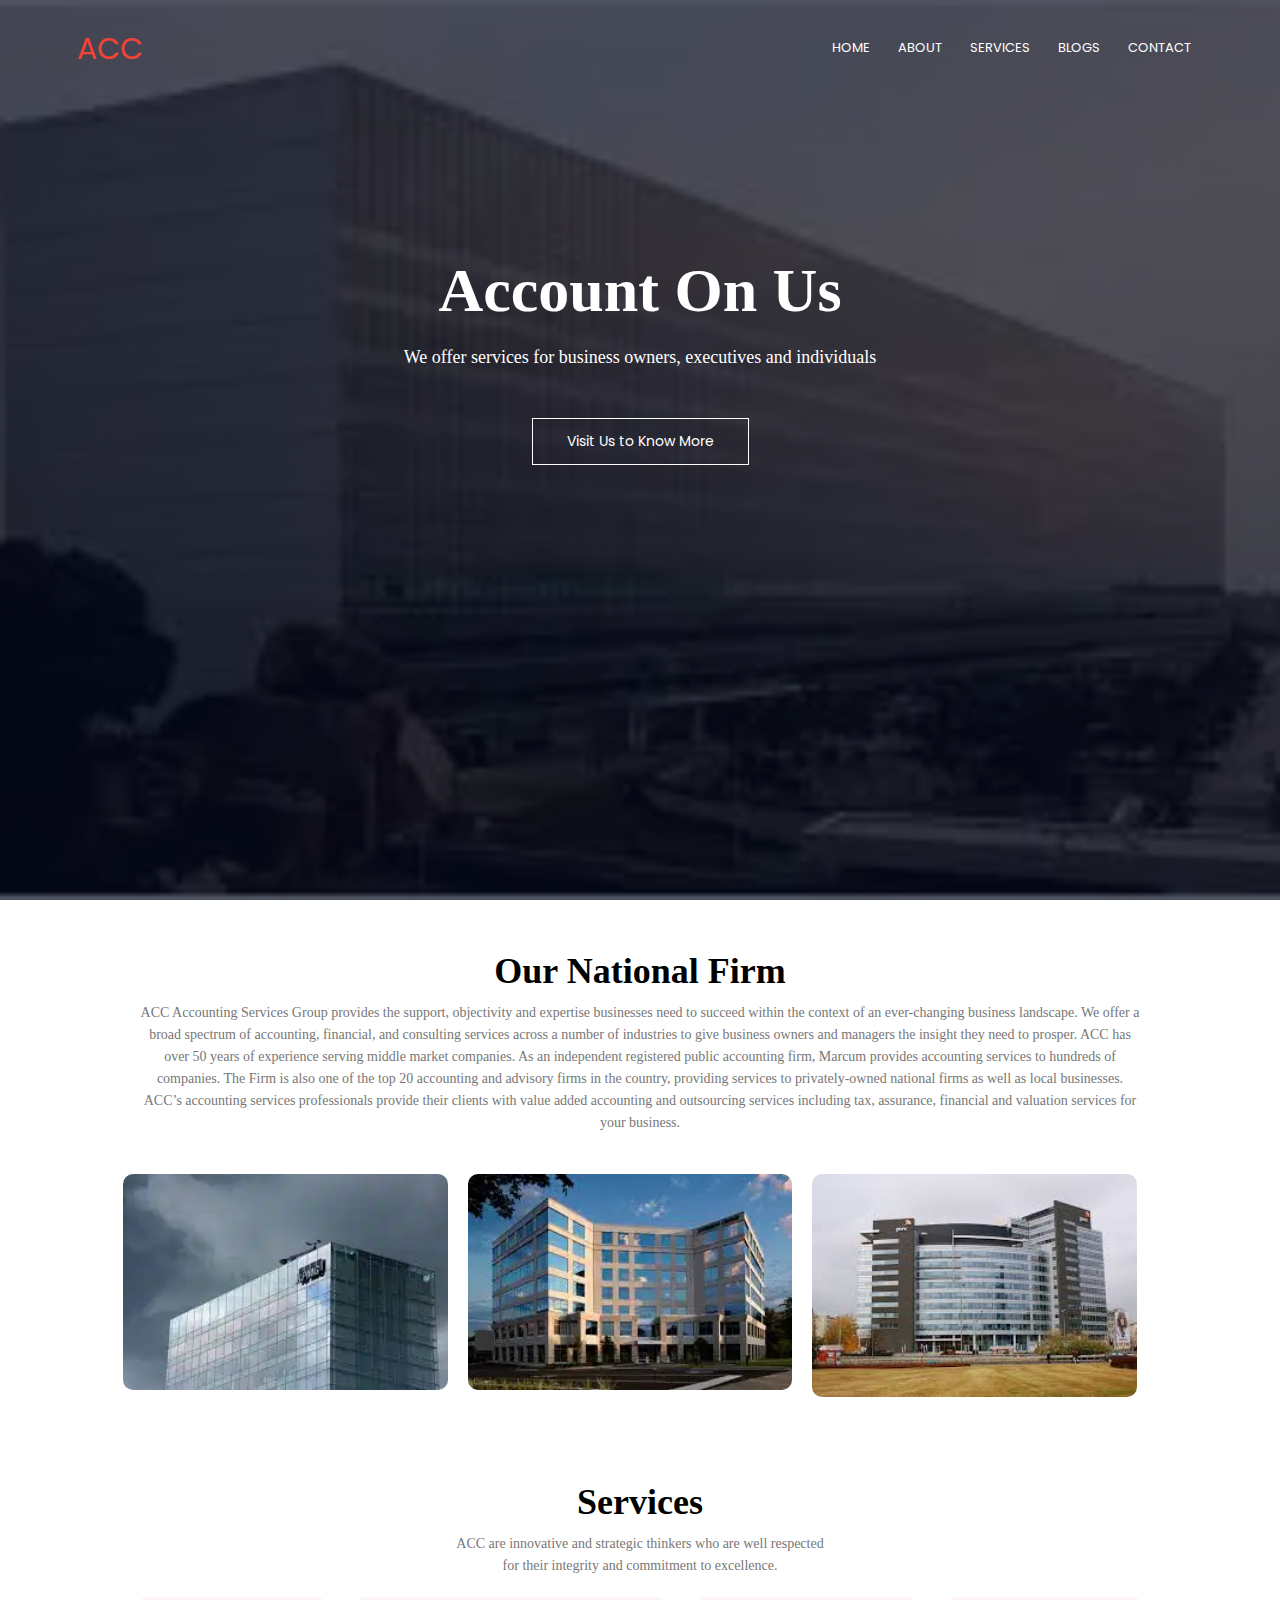
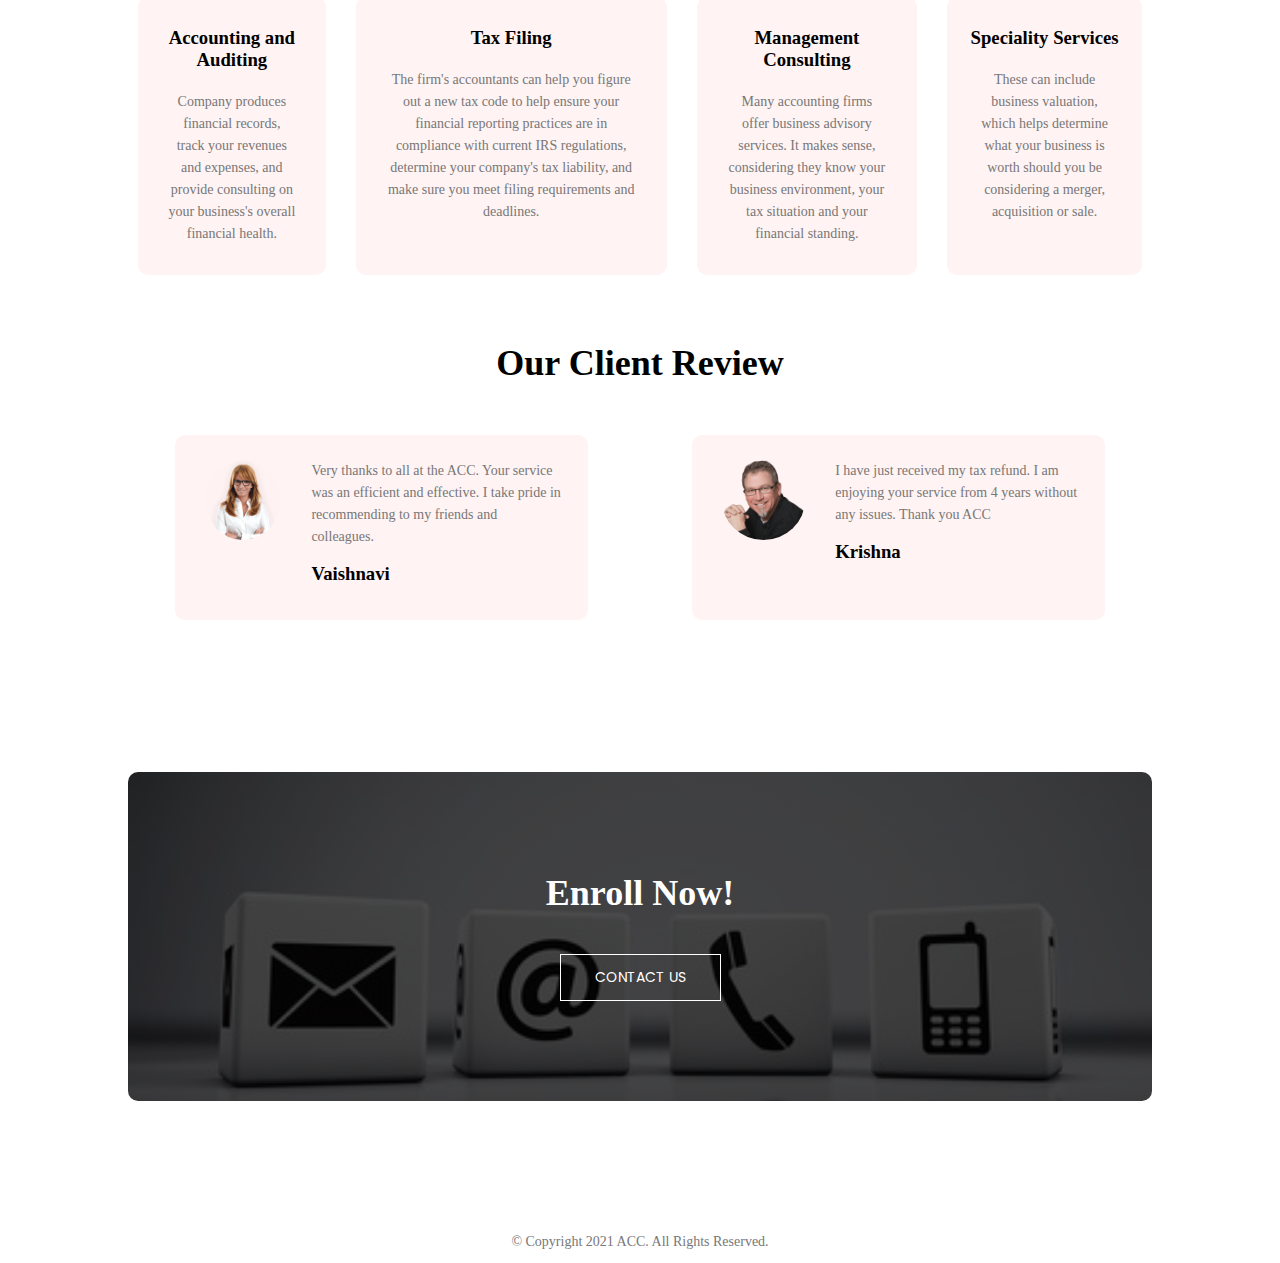
<file: index.html>
<!DOCTYPE html>
<html lang="en">
<head>
    <meta charset="UTF-8">
    <meta name="viewport" content="width=device-width,initial-scale=1.0">
    <title>Accounting</title>
    <link rel="stylesheet" href="styles.css">
    <link rel="preconnect" href="https://fonts.googleapis.com">
<link rel="preconnect" href="https://fonts.gstatic.com" crossorigin>
<link href="https://fonts.googleapis.com/css2?family=Poppins:wght@100;300;400;500;600;700&display=swap" rel="stylesheet">
<link rel="stylesheet" href="https://use.fontawesome.com/releases/v5.15.3/css/all.css" integrity="sha384-SZXxX4whJ79/gErwcOYf+zWLeJdY/qpuqC4cAa9rOGUstPomtqpuNWT9wdPEn2fk" crossorigin="anonymous">
</head>
<body>
    <section class="header">
        <nav>
            <a href="index.html">
                <div class="nav-logo">ACC</div>
            </a> 
            <div class="nav-links" id="navLinks">
                <i class="fa fa-times" onClick="hideMenu()"></i>
                <ul>
                    <li><a href="index.html">HOME</a></li>
                    <li><a href="about.html">ABOUT</a></li>
                    <li><a href="services.html">SERVICES</a></li>
                    <li><a href="blogs.html">BLOGS</a></li>
                    <li><a href="contact.html">CONTACT</a></li>
                </ul>
            </div>
            <i class="fa fa-bars" onClick="showMenu()"></i>
        </nav>
        <div class="text-box">
            <h1>Account On Us</h1>
            <p>We offer services for business owners, executives and individuals</p>
            <a href="about.html" class="hero-btn">Visit Us to Know More</a>

        </div>
    </section>

    <!--------------OFFICES------------------>

    <section class="offices">
        <h1>Our National Firm</h1>
        <p>ACC Accounting Services Group provides the support, objectivity and expertise businesses need to succeed within the context of an ever-changing business landscape. We offer a broad spectrum of accounting, financial, and consulting services across a number of industries to give business owners and managers the insight they need to prosper.

            ACC has over 50 years of experience serving middle market companies. As an independent registered public accounting firm, Marcum provides accounting services to hundreds of companies. The Firm is also one of the top 20 accounting and advisory firms in the country, providing services to privately-owned national firms as well as local businesses.
            
            ACC’s accounting services professionals provide their clients with value added accounting and outsourcing services including tax, assurance, financial and valuation services for your business.</p>

            <div class="row">
                <div class="offices-col">
                    <img src="images/img-4.jpg">
                    <div class="layer">
                        <h3>HYDERABAD</h3>
                    </div>
                </div>
                <div class="offices-col">
                    <img src="images/img-10.jpg">
                    <div class="layer">
                        <h3>MUMBAI</h3>
                    </div>
                </div>
                <div class="offices-col">
                    <img src="images/img-6.jpg">
                    <div class="layer">
                        <h3>DELHI</h3>
                    </div>
                </div>
            </div>
    </section>

    <!---------------Services---------------->

    <section class="services">
        <h1>Services</h1>
        <p>ACC are innovative and strategic thinkers who are well respected <br>for their integrity and commitment to excellence.</p>

        <div class="row">
            <div class="services-column">
                <h3>Accounting and Auditing</h3>
                <p>Company produces financial records, track your revenues and expenses, and provide consulting on your business's overall financial health.</p>
            </div>
            <div class="services-column">
                <h3>Tax Filing</h3>
                <p>The firm's accountants can help you figure out a new tax code to help ensure your financial reporting practices are in compliance with current IRS regulations, determine your company's tax liability, and make sure you meet filing requirements and deadlines. </p>
            </div>
            <div class="services-column">
                <h3>Management Consulting</h3>
                <p>Many accounting firms offer business advisory services. It makes sense, considering they know your business environment, your tax situation and your financial standing.</p>
            </div>
            <div class="services-column">
                <h3>Speciality Services</h3>
                <p>These can include business valuation, which helps determine what your business is worth should you be considering a merger, acquisition or sale.</p>
            </div>
        </div>
    </section>


    <!-----------------TESTIMONIALS------------------>

    <section class="testimonials">
        <h1>Our Client Review</h1>
        <div class="row">
            <div class="testimonial-col">
                <img src="images/img-11.jpg">
                
                <div>
                    <p>Very thanks to all at the ACC. Your service was an efficient and effective. I take pride in recommending to my friends and colleagues.</p>
                    <h3>Vaishnavi</h3>
                    <i class="fa fa-star"></i>
                    <i class="fa fa-star"></i>
                    <i class="fa fa-star"></i>
                    <i class="fa fa-star"></i>
                    <i class="far fa-star"></i>
                </div>
            </div>
            <div class="testimonial-col">
                <img src="images/img-12.jpg">
                <div>
                    <p>I have just received my tax refund. I am enjoying your service from 4 years without any issues. Thank you ACC</p>
                    <h3>Krishna</h3>
                    <i class="fa fa-star"></i>
                    <i class="fa fa-star"></i>
                    <i class="fa fa-star"></i>
                    <i class="fa fa-star"></i>
                    <i class="fas fa-star-half-alt"></i>
                </div>
            </div>
        </div>
        
    </section>


    <!-----------CONTACT-------------------->

    <section class="contact">
        <h1>Enroll Now!</h1>
        <a href="contact.html" class="hero-btn">CONTACT US</a>
    </section>

    <!------------Footer-------------------->
    
    <section class="footer">        
        <div class="icons">
            <a href="https://www.facebook.com/"><i class="fab fa-facebook-f"></i></a>
            <a href="https://twitter.com/?lang=en"><i class="fab fa-twitter"></i></a>
            <a href="https://www.instagram.com/"><i class="fab fa-instagram"></i></a>
            <a href="https://www.linkedin.com/"><i class="fab fa-linkedin"></i></a>
        </div>
        <p> © Copyright 2021 ACC. All Rights Reserved.</p>
    </section>


    <!-------Javascript for toggle menu------>

    <script>
        var navLinks = document.getElementById("navLinks");

        function showMenu() {
            navLinks.style.right = "0";
        }
        function hideMenu() {
            navLinks.style.right = "-200px";
        }

    </script>
</body>
</html>
</file>
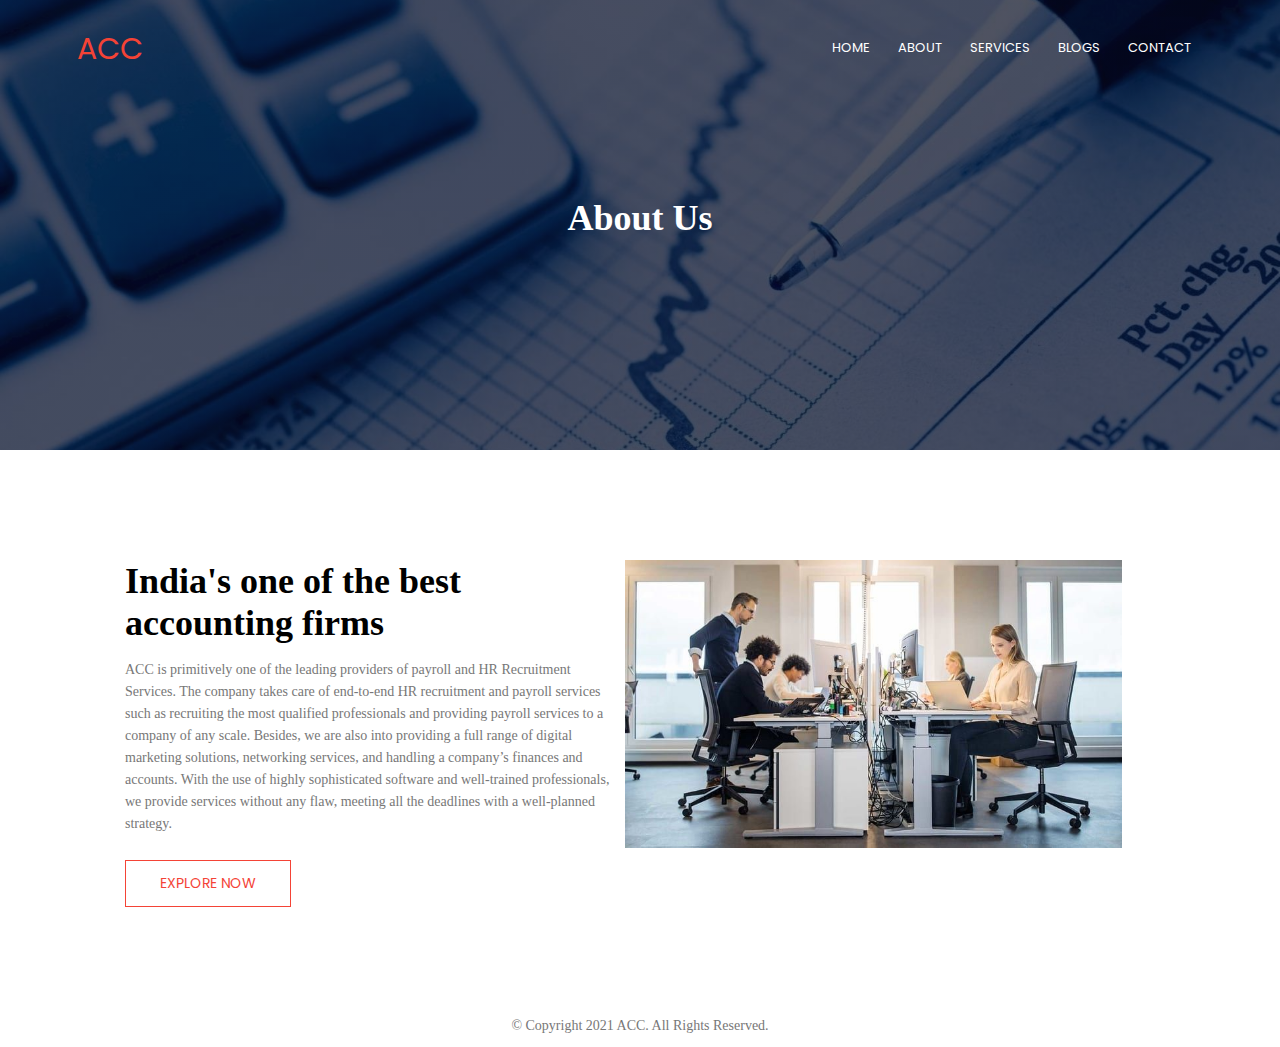
<file: about.html>
<!DOCTYPE html>
<html lang="en">
<head>
    <meta charset="UTF-8">
    <title>Accounting</title>
    <link rel="stylesheet" href="styles.css">
    <link rel="preconnect" href="https://fonts.googleapis.com">
<link rel="preconnect" href="https://fonts.gstatic.com" crossorigin>
<link href="https://fonts.googleapis.com/css2?family=Poppins:wght@100;300;400;500;600;700&display=swap" rel="stylesheet">
<link rel="stylesheet" href="https://use.fontawesome.com/releases/v5.15.3/css/all.css" integrity="sha384-SZXxX4whJ79/gErwcOYf+zWLeJdY/qpuqC4cAa9rOGUstPomtqpuNWT9wdPEn2fk" crossorigin="anonymous">
</head>
<body>
    <section class="sub-header">
        <nav>
            <a href="index.html">
                <div class="nav-logo">ACC</div>
            </a> 
            <div class="nav-links" id="navLinks">
                <i class="fa fa-times" onClick="hideMenu()"></i>
                <ul>
                    <li><a href="index.html">HOME</a></li>
                    <li><a href="about.html">ABOUT</a></li>
                    <li><a href="services.html">SERVICES</a></li>
                    <li><a href="blogs.html">BLOGS</a></li>
                    <li><a href="contact.html">CONTACT</a></li>
                </ul>
            </div>
            <i class="fa fa-bars" onClick="showMenu()"></i>
        </nav>
        <h1>About Us</h1>
    </section>

    <!----------------ABOUT US CONTENT------------->

    <section class="about-us">
        <div class="row">
            <div class="about-col">
                <h1>India's one of the best accounting firms</h1>
                <p>ACC is primitively one of the leading providers of payroll and HR Recruitment Services. The company takes care of end-to-end HR recruitment and payroll services such as recruiting the most qualified professionals and providing payroll services to a company of any scale. Besides, we are also into providing a full range of digital marketing solutions, networking services, and handling a company’s finances and accounts.
                With the use of highly sophisticated software and well-trained professionals, we provide services without any flaw, meeting all the deadlines with a well-planned strategy.
                </p>
                <a href="" class="hero-btn red-btn">EXPLORE NOW</a>
            </div>
            <div class="about-col">
                <img src="images/about-2.jpg">
            </div>
        </div>

    </section>
    

    <!------------Footer-------------------->
    
    <section class="footer">        
        <div class="icons">
            <i class="fab fa-facebook-f"></i>
            <i class="fab fa-twitter"></i>
            <i class="fab fa-instagram"></i>
            <i class="fab fa-linkedin"></i>
        </div>
        <p> © Copyright 2021 ACC. All Rights Reserved.</p>
    </section>


    <!-------Javascript for toggle menu------>

    <script>
        var navLinks = document.getElementById("navLinks");

        function showMenu() {
            navLinks.style.right = "0";
        }
        function hideMenu() {
            navLinks.style.right = "-200px";
        }

    </script>
</body>
</html>
</file>
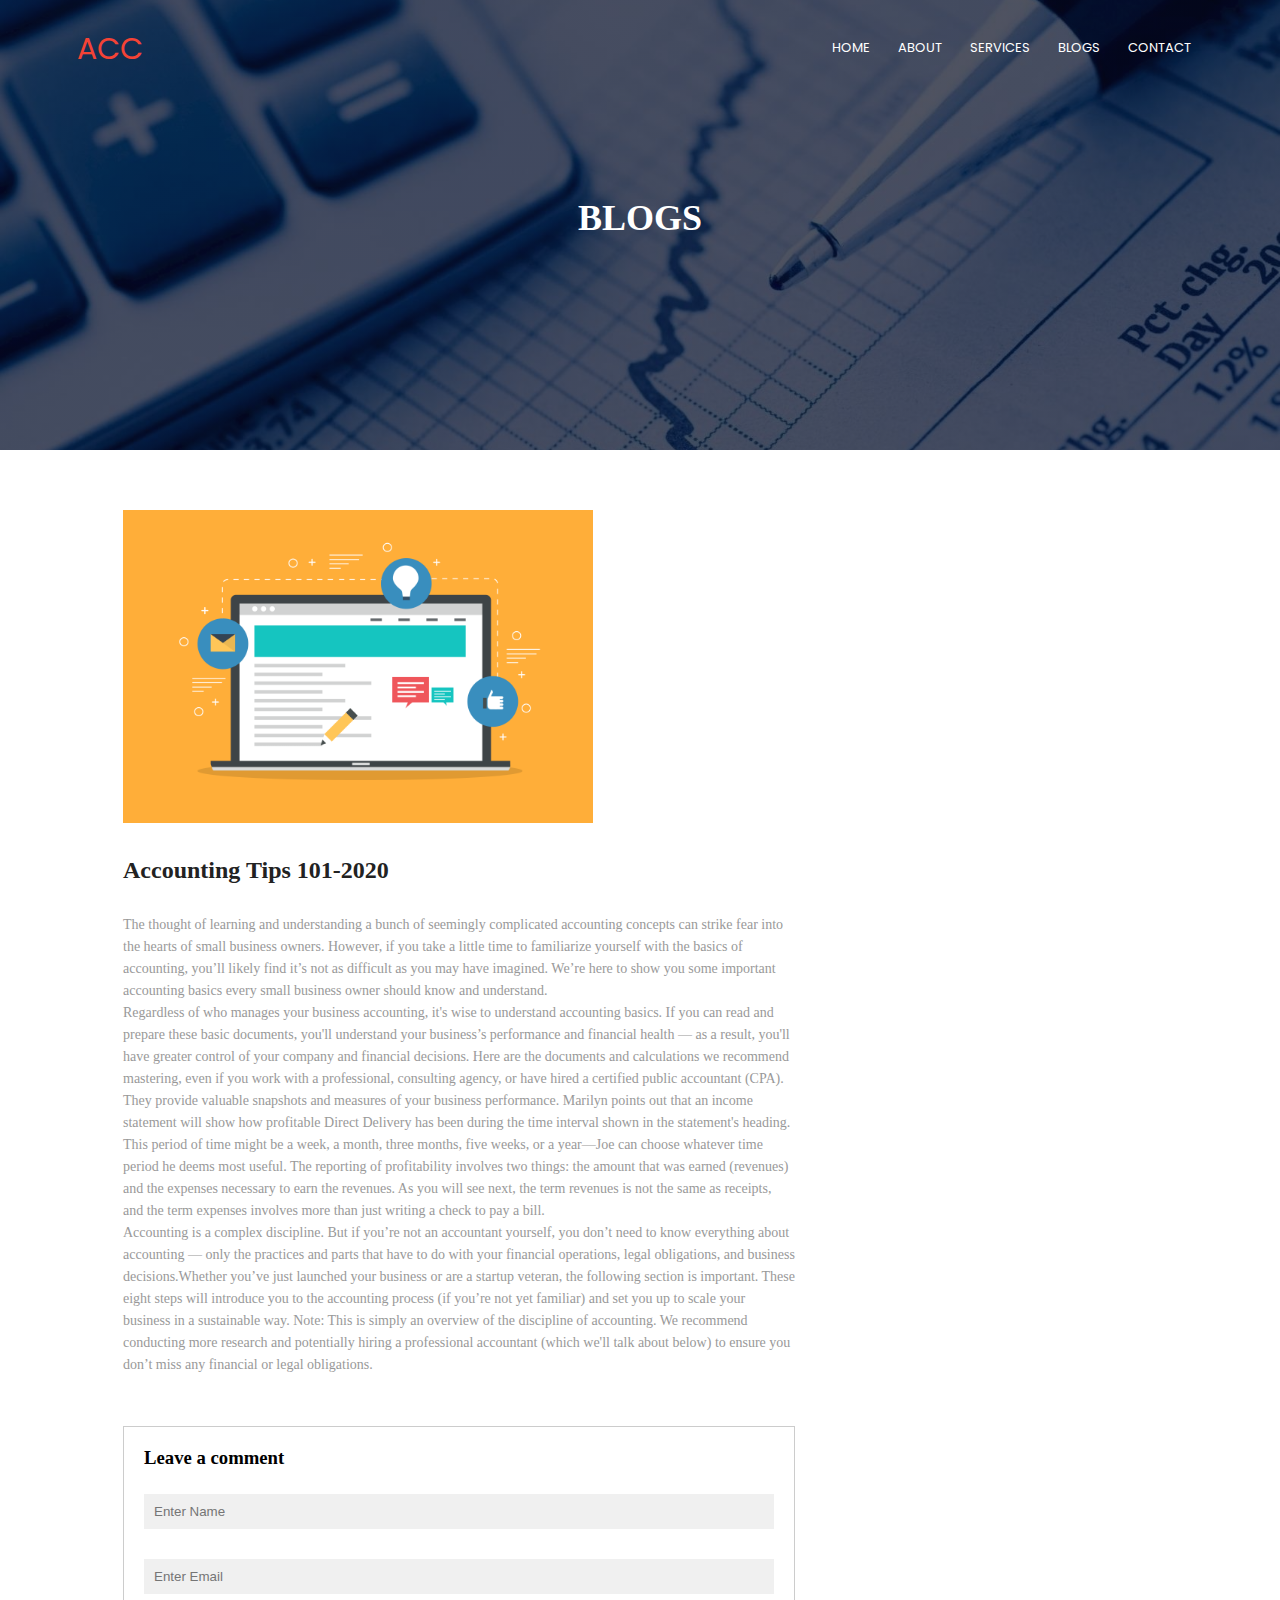
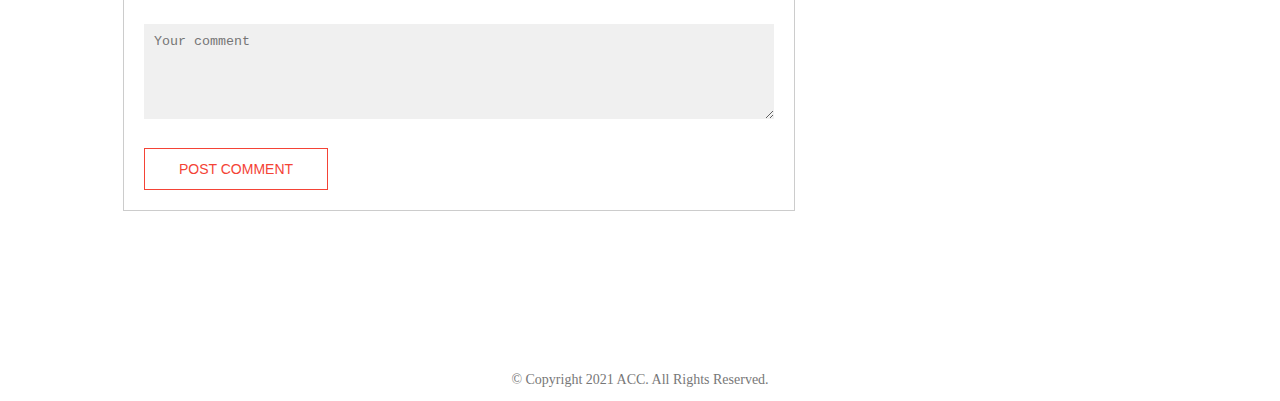
<file: blogs.html>
<!DOCTYPE html>
<html lang="en">
<head>
    <meta charset="UTF-8">
    <title>Accounting</title>
    <link rel="stylesheet" href="styles.css">
    <link rel="preconnect" href="https://fonts.googleapis.com">
<link rel="preconnect" href="https://fonts.gstatic.com" crossorigin>
<link href="https://fonts.googleapis.com/css2?family=Poppins:wght@100;300;400;500;600;700&display=swap" rel="stylesheet">
<link rel="stylesheet" href="https://use.fontawesome.com/releases/v5.15.3/css/all.css" integrity="sha384-SZXxX4whJ79/gErwcOYf+zWLeJdY/qpuqC4cAa9rOGUstPomtqpuNWT9wdPEn2fk" crossorigin="anonymous">
</head>
<body>
    <section class="sub-header">
        <nav>
            <a href="index.html">
                <div class="nav-logo">ACC</div>
            </a> 
            <div class="nav-links" id="navLinks">
                <i class="fa fa-times" onClick="hideMenu()"></i>
                <ul>
                    <li><a href="index.html">HOME</a></li>
                    <li><a href="about.html">ABOUT</a></li>
                    <li><a href="services.html">SERVICES</a></li>
                    <li><a href="blogs.html">BLOGS</a></li>
                    <li><a href="contact.html">CONTACT</a></li>
                </ul>
            </div>
            <i class="fa fa-bars" onClick="showMenu()"></i>
        </nav>
        <h1>BLOGS</h1>
    </section>

    <!----------------BLOGS------------->

    <section class="blog-content">
        <div class="row">
            <div class="blog-left">
                <img src="images/blog-2.jpg">
                <h2>Accounting Tips 101-2020</h2>
                <p>The thought of learning and understanding a bunch of seemingly complicated accounting concepts can strike fear into the hearts of small business owners.
                
                    However, if you take a little time to familiarize yourself with the basics of accounting, you’ll likely find it’s not as difficult as you may have imagined. We’re here to show you some important accounting basics every small business owner should know and understand.</p>
                <p>Regardless of who manages your business accounting, it's wise to understand accounting basics. If you can read and prepare these basic documents, you'll understand your business’s performance and financial health — as a result, you'll have greater control of your company and financial decisions.

                    Here are the documents and calculations we recommend mastering, even if you work with a professional, consulting agency, or have hired a certified public accountant (CPA). They provide valuable snapshots and measures of your business performance. Marilyn points out that an income statement will show how profitable Direct Delivery has been during the time interval shown in the statement's heading. This period of time might be a week, a month, three months, five weeks, or a year—Joe can choose whatever time period he deems most useful.

                    The reporting of profitability involves two things: the amount that was earned (revenues) and the expenses necessary to earn the revenues. As you will see next, the term revenues is not the same as receipts, and the term expenses involves more than just writing a check to pay a bill.</p>
                <p>Accounting is a complex discipline. But if you’re not an accountant yourself, you don’t need to know everything about accounting — only the practices and parts that have to do with your financial operations, legal obligations, and business decisions.Whether you’ve just launched your business or are a startup veteran, the following section is important. These eight steps will introduce you to the accounting process (if you’re not yet familiar) and set you up to scale your business in a sustainable way.

                    Note: This is simply an overview of the discipline of accounting. We recommend conducting more research and potentially hiring a professional accountant (which we'll talk about below) to ensure you don’t miss any financial or legal obligations.</p>
                    <div class="comment-box">
                        
                        <h3>Leave a comment</h3>
        
                        <form class="comment-form" action="https://formspree.io/f/mnqlzarp" method="POST" id="my-form">
                            <input type="text" name="name" placeholder="Enter Name">
                            <input type="email" name="email" placeholder="Enter Email">
                            <textarea rows="5" name="comment" placeholder="Your comment"></textarea>
                            <button type="submit" class="hero-btn red-btn">POST COMMENT</button>
                        </form>
                    </div>
                    <div id="status"></div>
                    
            </div>
        </div>
    </section>
    

    <!------------Footer-------------------->
    
    <section class="footer">        
        <div class="icons">
            <i class="fab fa-facebook-f"></i>
            <i class="fab fa-twitter"></i>
            <i class="fab fa-instagram"></i>
            <i class="fab fa-linkedin"></i>
        </div>
        <p> © Copyright 2021 ACC. All Rights Reserved.</p>
    </section>


    <!-------Javascript for toggle menu------>

    <script>
        var navLinks = document.getElementById("navLinks");

        function showMenu() {
            navLinks.style.right = "0";
        }
        function hideMenu() {
            navLinks.style.right = "-200px";
        }
    </script>
    <script src="./index.js"></script>
</body>
</html>
</file>
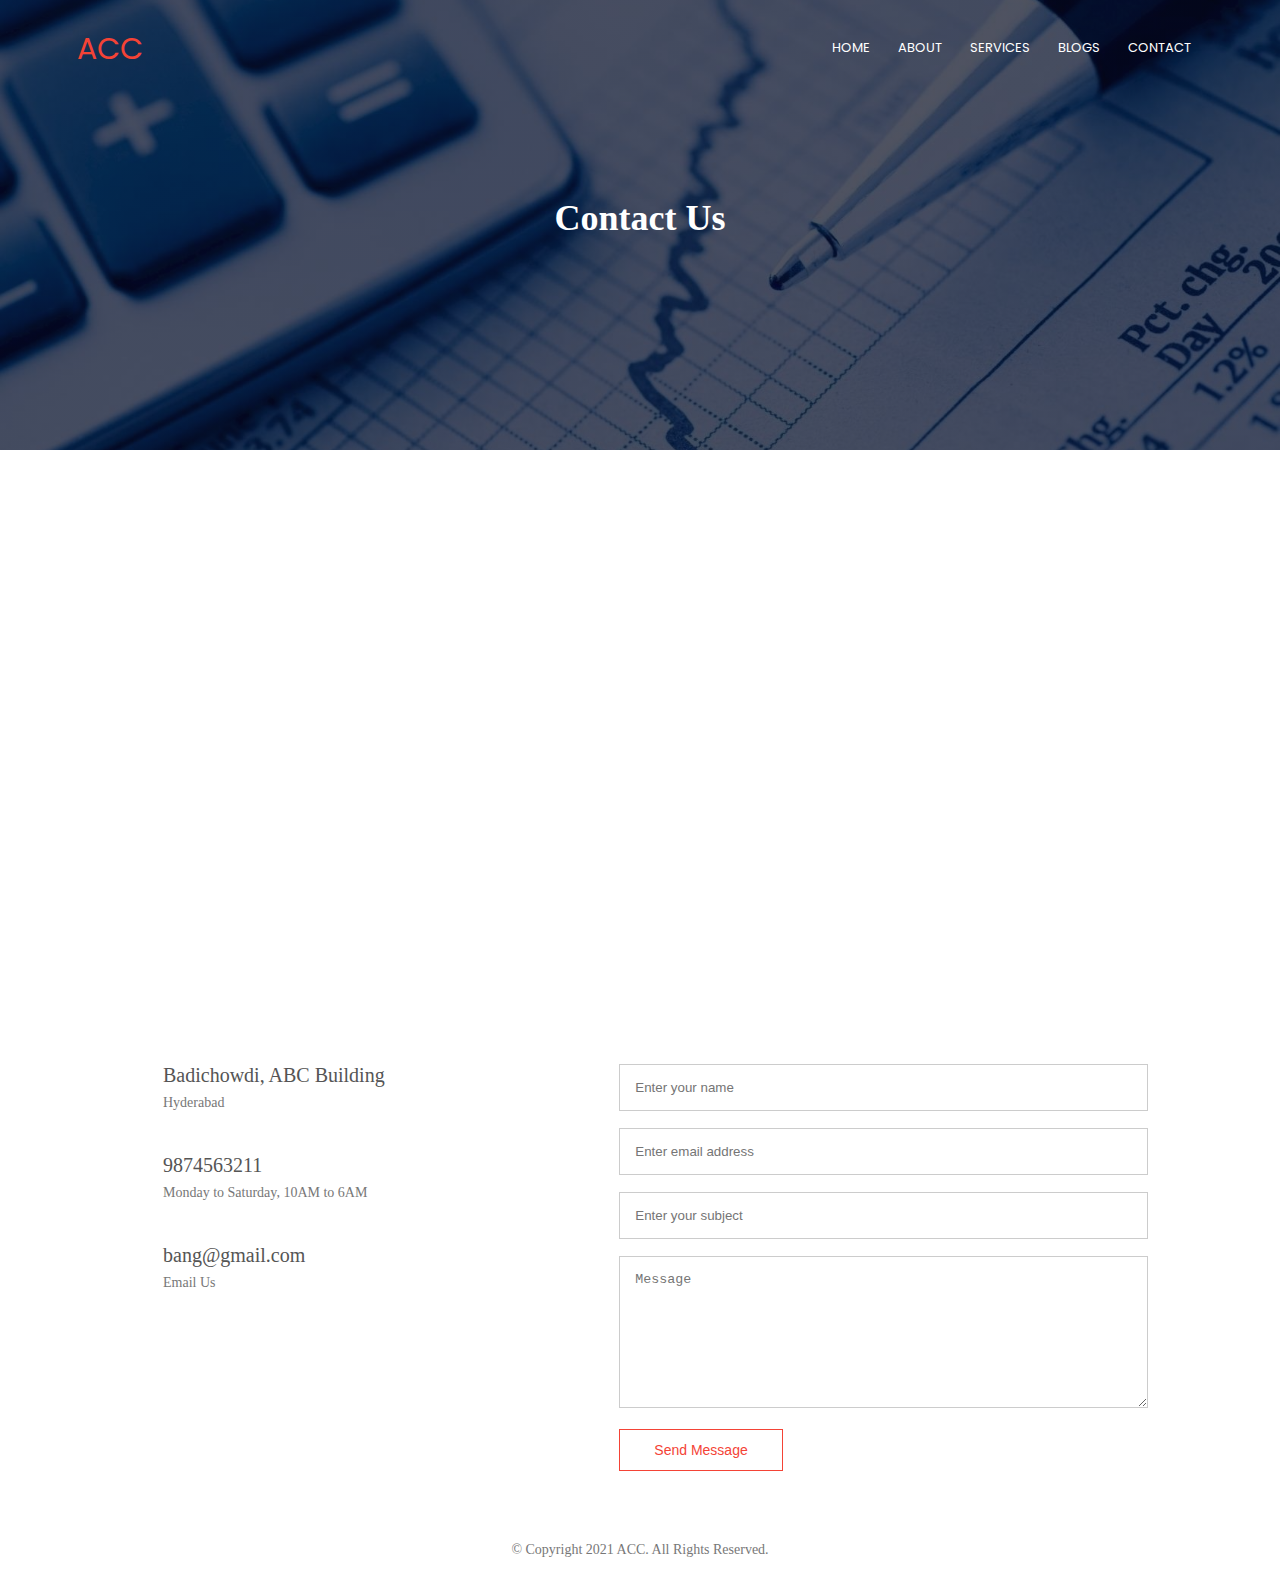
<file: contact.html>
<!DOCTYPE html>
<html lang="en">
<head>
    <meta charset="UTF-8">
    <title>Accounting</title>
    <link rel="stylesheet" href="styles.css">
    <link rel="preconnect" href="https://fonts.googleapis.com">
<link rel="preconnect" href="https://fonts.gstatic.com" crossorigin>
<link href="https://fonts.googleapis.com/css2?family=Poppins:wght@100;300;400;500;600;700&display=swap" rel="stylesheet">
<link rel="stylesheet" href="https://use.fontawesome.com/releases/v5.15.3/css/all.css" integrity="sha384-SZXxX4whJ79/gErwcOYf+zWLeJdY/qpuqC4cAa9rOGUstPomtqpuNWT9wdPEn2fk" crossorigin="anonymous">
</head>
<body>
    <section class="sub-header">
        <nav>
            <a href="index.html">
                <div class="nav-logo">ACC</div>
            </a> 
            <div class="nav-links" id="navLinks">
                <i class="fa fa-times" onClick="hideMenu()"></i>
                <ul>
                    <li><a href="index.html">HOME</a></li>
                    <li><a href="about.html">ABOUT</a></li>
                    <li><a href="services.html">SERVICES</a></li>
                    <li><a href="blogs.html">BLOGS</a></li>
                    <li><a href="contact.html">CONTACT</a></li>
                </ul>
            </div>
            <i class="fa fa-bars" onClick="showMenu()"></i>
        </nav>
        <h1>Contact Us</h1>
    </section>

    <!----------------CONTACT------------->

    <section class="location">

        <iframe src="https://www.google.com/maps/embed?pb=!1m18!1m12!1m3!1d3807.48238696071!2d78.48467371470323!3d17.3886227880779!2m3!1f0!2f0!3f0!3m2!1i1024!2i768!4f13.1!3m3!1m2!1s0x3bcb99d1e0645529%3A0x37c23846c47a50f4!2sMoti%20Singh%20Ln%2C%20Rajamohallah%2C%20Badi%20Chowdi%2C%20Kachiguda%2C%20Hyderabad%2C%20Telangana%20500095!5e0!3m2!1sen!2sin!4v1624526018501!5m2!1sen!2sin" width="600" height="450" style="border:0;" allowfullscreen="" loading="lazy"></iframe>

    </section>

    <section class="contact-us">
        <div class="row">
        <div class="contact-col">
            <div>
                <i class="fas fa-home"></i>
                <span>
                    <h5>Badichowdi, ABC Building</h5>
                    <p>Hyderabad</p>
                </span>
            </div>
            <div>
                <i class="fas fa-phone"></i>
                <span>
                    <h5>9874563211</h5>
                    <p>Monday to Saturday, 10AM to 6AM</p>
                </span>
            </div>
            <div>
                <i class="fas fa-envelope"></i>
                <span>
                    <h5>bang@gmail.com</h5>
                    <p>Email Us</p>
                </span>
            </div>
        </div>

        <div class="contact-col">
            <form action="https://formspree.io/f/mnqlzarp" method="POST" id="my-contact-form">
                <input type="text" name="name" placeholder="Enter your name" required>
                <input type="email" name="email" placeholder="Enter email address" required>
                <input type="text" name="subject" placeholder="Enter your subject" required>
                <textarea rows="8" name="message" placeholder="Message" required></textarea>
                <button type="submit" class="hero-btn red-btn">Send Message</button>
            </form>
        </div>
        </div>
        <div id="contact-status"></div>
    </section>

    

    <!------------Footer-------------------->
    
    <section class="footer">        
        <div class="icons">
            <i class="fab fa-facebook-f"></i>
            <i class="fab fa-twitter"></i>
            <i class="fab fa-instagram"></i>
            <i class="fab fa-linkedin"></i>
        </div>
        <p> © Copyright 2021 ACC. All Rights Reserved.</p>
    </section>


    <!-------Javascript for toggle menu------>

    <script>
        var navLinks = document.getElementById("navLinks");

        function showMenu() {
            navLinks.style.right = "0";
        }
        function hideMenu() {
            navLinks.style.right = "-200px";
        }

    </script>
    <script src="./contact.js"></script>
</body>
</html>
</file>
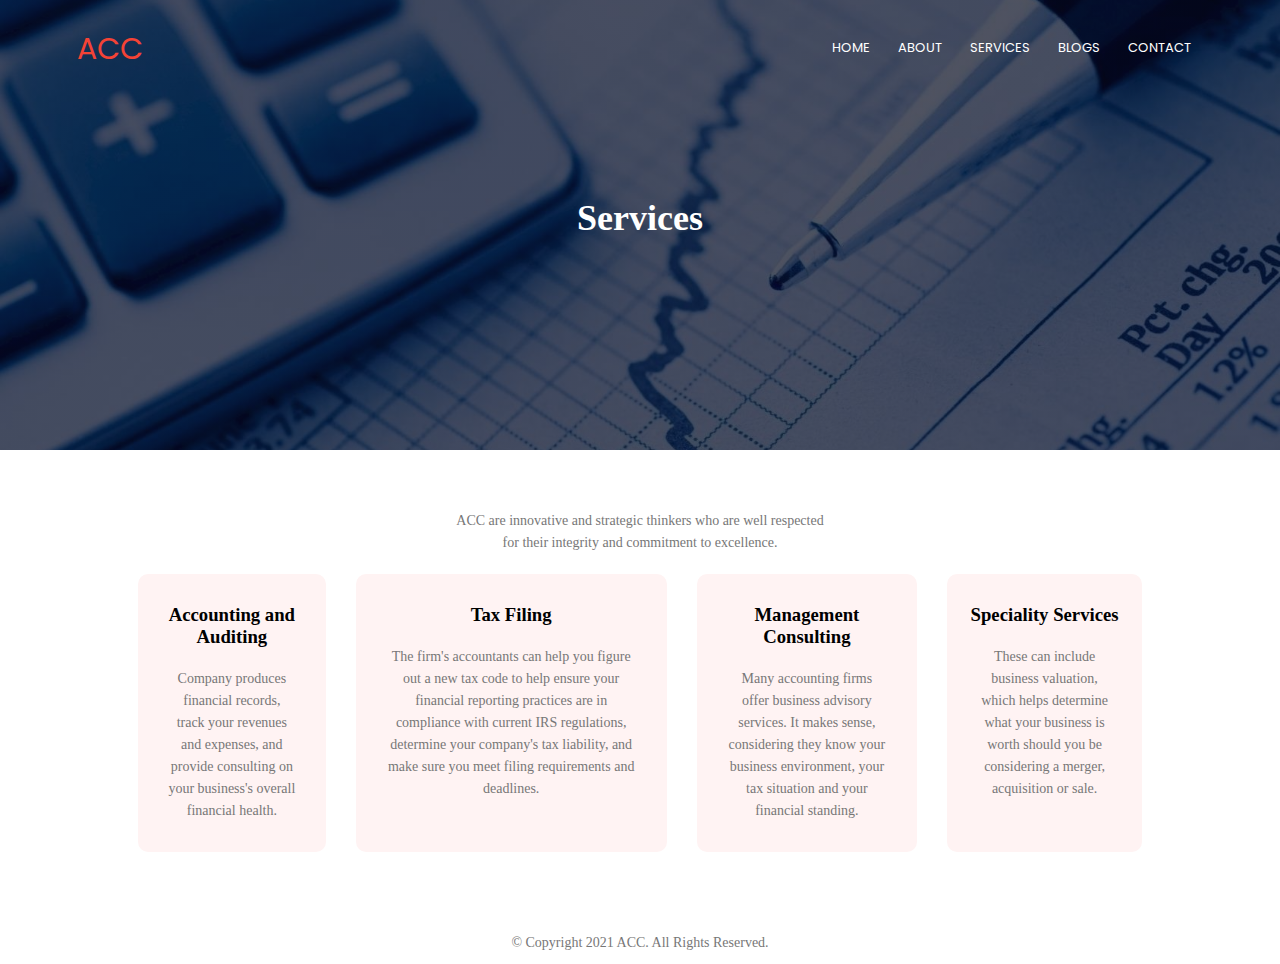
<file: services.html>
<!DOCTYPE html>
<html lang="en">
<head>
    <meta charset="UTF-8">
    <title>Accounting</title>
    <link rel="stylesheet" href="styles.css">
    <link rel="preconnect" href="https://fonts.googleapis.com">
<link rel="preconnect" href="https://fonts.gstatic.com" crossorigin>
<link href="https://fonts.googleapis.com/css2?family=Poppins:wght@100;300;400;500;600;700&display=swap" rel="stylesheet">
<link rel="stylesheet" href="https://use.fontawesome.com/releases/v5.15.3/css/all.css" integrity="sha384-SZXxX4whJ79/gErwcOYf+zWLeJdY/qpuqC4cAa9rOGUstPomtqpuNWT9wdPEn2fk" crossorigin="anonymous">
</head>
<body>
    <section class="sub-header">
        <nav>
            <a href="index.html">
                <div class="nav-logo">ACC</div>
            </a> 
            <div class="nav-links" id="navLinks">
                <i class="fa fa-times" onClick="hideMenu()"></i>
                <ul>
                    <li><a href="index.html">HOME</a></li>
                    <li><a href="about.html">ABOUT</a></li>
                    <li><a href="services.html">SERVICES</a></li>
                    <li><a href="blogs.html">BLOGS</a></li>
                    <li><a href="contact.html">CONTACT</a></li>
                </ul>
            </div>
            <i class="fa fa-bars" onClick="showMenu()"></i>
        </nav>
        <h1>Services</h1>
    </section>

    <!----------------SERVICES------------->
    
    <section class="services">
        <p>ACC are innovative and strategic thinkers who are well respected <br>for their integrity and commitment to excellence.</p>

        <div class="row">
            <div class="services-column">
                <h3>Accounting and Auditing</h3>
                <p>Company produces financial records, track your revenues and expenses, and provide consulting on your business's overall financial health.</p>
            </div>
            <div class="services-column">
                <h3>Tax Filing</h3>
                <p>The firm's accountants can help you figure out a new tax code to help ensure your financial reporting practices are in compliance with current IRS regulations, determine your company's tax liability, and make sure you meet filing requirements and deadlines. </p>
            </div>
            <div class="services-column">
                <h3>Management Consulting</h3>
                <p>Many accounting firms offer business advisory services. It makes sense, considering they know your business environment, your tax situation and your financial standing.</p>
            </div>
            <div class="services-column">
                <h3>Speciality Services</h3>
                <p>These can include business valuation, which helps determine what your business is worth should you be considering a merger, acquisition or sale.</p>
            </div>
        </div>
    </section>
    

    <!------------Footer-------------------->
    
    <section class="footer">        
        <div class="icons">
            <i class="fab fa-facebook-f"></i>
            <i class="fab fa-twitter"></i>
            <i class="fab fa-instagram"></i>
            <i class="fab fa-linkedin"></i>
        </div>
        <p> © Copyright 2021 ACC. All Rights Reserved.</p>
    </section>


    <!-------Javascript for toggle menu------>

    <script>
        var navLinks = document.getElementById("navLinks");

        function showMenu() {
            navLinks.style.right = "0";
        }
        function hideMenu() {
            navLinks.style.right = "-200px";
        }

    </script>
</body>
</html>
</file>
<file: styles.css>
* {
    margin: 0;
    padding: 0;
}

.header {
    min-height: 100vh;
    width: 100%;
    background-image: linear-gradient(rgba(4,9,30,0.7), rgba(4,9,30,0.7)), url("images/img-2.jpg");
    background-position: center;
    background-size: cover;
    position: relative;
}

nav {
    display: flex;
    padding: 2% 6%;
    justify-content: space-between;
    align-items: center;
}

.nav-logo {
    font-size: 30px;
    color: #f44336;
}

.nav-links {
    flex: 1;
    text-align: right;
}

.nav-links ul li {
    list-style: none;
    display: inline-block;
    padding: 8px 12px;
    position: relative;
}

a {
    color: white;
    text-decoration: none;
    font-size: 13px;
    font-family: 'Poppins', sans-serif;
}

.nav-links ul li::after {
    content: "";
    width: 0%;
    height: 2px;
    background: #f44336;
    display: block;
    margin: auto;
    transition: 0.5s;
}

.nav-links ul li:hover::after {
    width: 100%;
}

.text-box {
    width: 90%;
    color: white;
    position: absolute;
    top: 40%;
    left: 50%;
    transform: translate(-50%, -50%);
    text-align: center;
}

.text-box h1 {
    font-size: 62px;
}

.text-box p {
    margin: 10px 0 40px;
    font-size: 18px;
    color: white;
}

.hero-btn {
    display: inline-block;
    text-decoration: none;
    color: white;
    border: 1px solid white;
    padding: 12px 34px;
    font-size: 14px;
    background: transparent;
    position: relative;
    cursor: pointer;
}

.hero-btn:hover {
    border: 1px solid #f44336;
    background: #f44336;
    transition: 1s;
}

nav .fa{
    display: none;
}

@media(max-width: 700px) {
    .text-box h1{
        font-size: 20px;
    }
    .nav-links ul li {
        display: block;
    }
    .nav-links {
        position: fixed;
        background: rgb(91, 175, 157);
        height: 100vh;
        width: 200px;
        top: 0;
        right: -200px;
        text-align: left;
        z-index: 2;
        transition: 1s;
    }
    nav .fa{
        display: block;
        color: white;
        margin: 10px;
        font-size: 22px;
        cursor: pointer;
    }
    .nav-links ul {
        padding: 30px;
    }
}

.fa fa-times {
    color: white;
}

/* ------------------------SERVICES----------------------- */

.services {
    width: 80%;
    margin: auto;
    text-align: center;
    padding-top: 50px;
}

h1 {
    font-size: 36px;
    font-weight: 600;
}

p {
    color: #777;
    font-size: 14px;
    font-weight: 300;
    line-height: 22px;
    padding: 10px;
}

.row {
    display: flex;
    margin: 0 -5px;
}

.services-column {
    background: #fff3f3;
    margin: 10px 15px;
    border-radius: 10px;
    padding: 20px;
    margin-bottom: 5%;
    transition: 0.5s;
}

h3 {
    text-align: center;
    font-weight: 600;
    margin: 10px 0;
}

.services-column:hover {
    box-shadow: 0 0 20px 0px rgba(0,0,0,0.2);
}

@media(max-width: 700px) {
    .row {
        flex-direction: column;
    }
}

.offices {
    width: 80%;
    margin: auto;
    text-align: center;
    padding-top: 50px;
}

.offices-col {
    flex: 32%;
    margin-bottom: 30px;
    margin-top: 30px;
    position: relative;
    overflow: hidden;
    padding-right: 20px;
}

.offices-col img {
    width: 100%;
    border-radius: 10px;
    object-fit: cover;
}

.layer {
    background: transparent;
    height: 95%;
    width: 95%;
    position: absolute;
    top: 0;
    left:0;
    transition: 0.5s;
    border-radius: 10px;
}

.layer:hover {
    background: rgba(1, 2, 73, 0.7);
}

.layer h3 {
    width: 100%;
    font-weight: 500;
    color: white;
    font-size: 26px;
    bottom: 0;
    left: 50%;
    transform: translate(-50%);
    position: absolute;
    opacity: 0;
    transition: 0.5s;
}

.layer:hover h3 {
    bottom: 49%;
    opacity: 1;
}

.testimonials {
    width: 80%;
    margin: auto;
    padding-top: 15px;
    text-align: center;
}

.testimonial-col {
    flex-basis: 44%;
    border-radius: 10px;
    text-align: left;
    background: #fff3f3;
    cursor: pointer;
    display: flex;
    padding: 25px;
    margin: 10px 15px 10px 10px;
    margin: 5%;
}
  
.testimonial-col img {
    height: 80px;
    margin-left: 5px;
    margin-right: 30px;
    border-radius: 50%;
}

.testimonial-col p {
    padding: 0;
}

.testimonial-col h3 {
    margin-top: 15px;
    text-align: left;
}

.testimonial-col .fa{
    color: #f4d836;
}

.testimonial-col .far{
    color: #f4d836;
}

.testimonial-col .fas{
    color: #f4d836;
}

@media(max-width: 700) {
    .testimonial-col img {
        margin-left: 0;
        margin-right: 15px;
    }
}

.contact {
    margin: 100px auto;
    width: 80%;
    background-image: linear-gradient(rgba(0, 0, 0, 0.7),rgba(0, 0, 0, 0.7)), 
    url(images/img-15.jpg);
    background-position: center;
    background-size: cover;
    border-radius: 10px;
    text-align: center;
    padding: 100px 0;
}

.contact h1 {
    color: white;
    margin-bottom: 40px;
    padding: 0;
}

.footer {
    width:100%;
    text-align: center;
    padding: 600;
}

.icons .fab {
    color: #272423;
    margin: 0 13px;
    cursor: pointer;
    padding: 18px 0;
}

/* -----------------ABOUT US ----------------------------- */

.sub-header {
    height: 50vh;
    width: 100%;
    background-image: linear-gradient(rgba(4,9,30,0.7), rgba(4,9,30,0.7)), url(images/about-1.jpg);
    background-position: center ;
    background-size: cover;
    text-align: center;
    color: white;
}

.sub-header h1 {
    margin-top: 100px;
}

.about-us {
    width: 80%;
    margin: auto;
    padding-top: 80px;
    padding-bottom: 50px;
}

.about-col {
    flex-basis: 48%;
    padding: 30px 2px;
}

.about-col img{
    width: 100%;
}

.about-col h1 {
    padding-top: 0;
}

.about-col p {
    padding: 15px 0 25px;
}

.red-btn {
    border: 1px solid #f44336;
    background: transparent;
    color: #f44336;
}

.red-btn:hover {
    color: white;
}

/* ----------------------blogs------------------- */

.blog-content {
    width: 80%;
    margin: auto;
    padding: 60px 0;
    flex-direction: column;
}

.blog-left {
    flex-basis: 65%;
}

.blog-left img {
    width: 70%;
}

.blog-left h2 {
    color: #222;
    font-weight: 600;
    margin: 30px 0;
}


.blog-left p {
    color: #999;
    padding: 0;
}

.comment-box {
    border: 1px solid #ccc;
    margin: 50px 0;
    padding: 10px 20px;
}

.comment-box h3 {
    text-align: left;
}

.comment-form input, .comment-form textarea {
    width: 100%;
    padding: 10px;
    margin: 15px 0;
    box-sizing: border-box;
    outline: none;
    border: none;
    background: #f0f0f0;
}

.comment-form textarea {
    resize: vertical;
}

.comment-form button {
    margin: 10px 0;
}

#status {
    width: 100%;
    text-align:center;
    padding: 10px;
    margin: 0 auto;
    border-radius: 8px;
}

#status.success {
    background-color: rgb(0, 139, 0);
    color: white;
    animation: status 1s ease forwards;
}

#status.error {
    background-color: #f44336;
    color: white;
    animation: status 4s ease forwards;
}

@keyframes status {
    0%{
        opacity: 1;
        pointer-events: all;
    }
    90%{
        opacity: 1;
        pointer-events: all;
    }
    100%{
        opacity: 0;
        pointer-events: none;
    }
}

@media(max-width:700px) {
    .sub-header h1 {
        font-size: 24px;
    }
} 

/* -------------------------CONTACT US---------------------- */

.location {
    width: 80%;
    margin: auto;
    padding: 80px 0;
}

.location iframe {
    width: 100%;
}

.contact-us {
    width: 80%;
    margin: auto;
}

.contact-col {
    flex-basis: 48%;
    margin-bottom: 30px;
}

.contact-col div{
    display: flex;
    align-items: center;
    margin-bottom: 40px;
}

.contact-col div .fas {
    font-size: 28px;
    margin: 10px;
    margin-right: 30px;
}

.contact-col div p {
    padding: 0;
}

.contact-col div h5 {
    font-size: 20px;
    margin-bottom: 5px;
    color: #555;
    font-weight: 400;
}

.contact-col input, .contact-col textarea {
    width: 100%;
    padding: 15px;
    margin-bottom: 17px;
    outline: none;
    border: 1px solid #ccc;
}

.contact-col textarea {
    resize: vertical;
}

#contact-status {
    border-radius: 8px;
    margin-top: 10px;
    text-align: center;
    width: 50%;
}

#contact-status.success {
    background-color: rgb(0, 139, 0);
    color: white;
    animation: status 2s ease forwards;
}

#contact-status.error {
    background-color: #f44336;
    color: white;
    animation: status 2s ease forwards;
}
</file>
